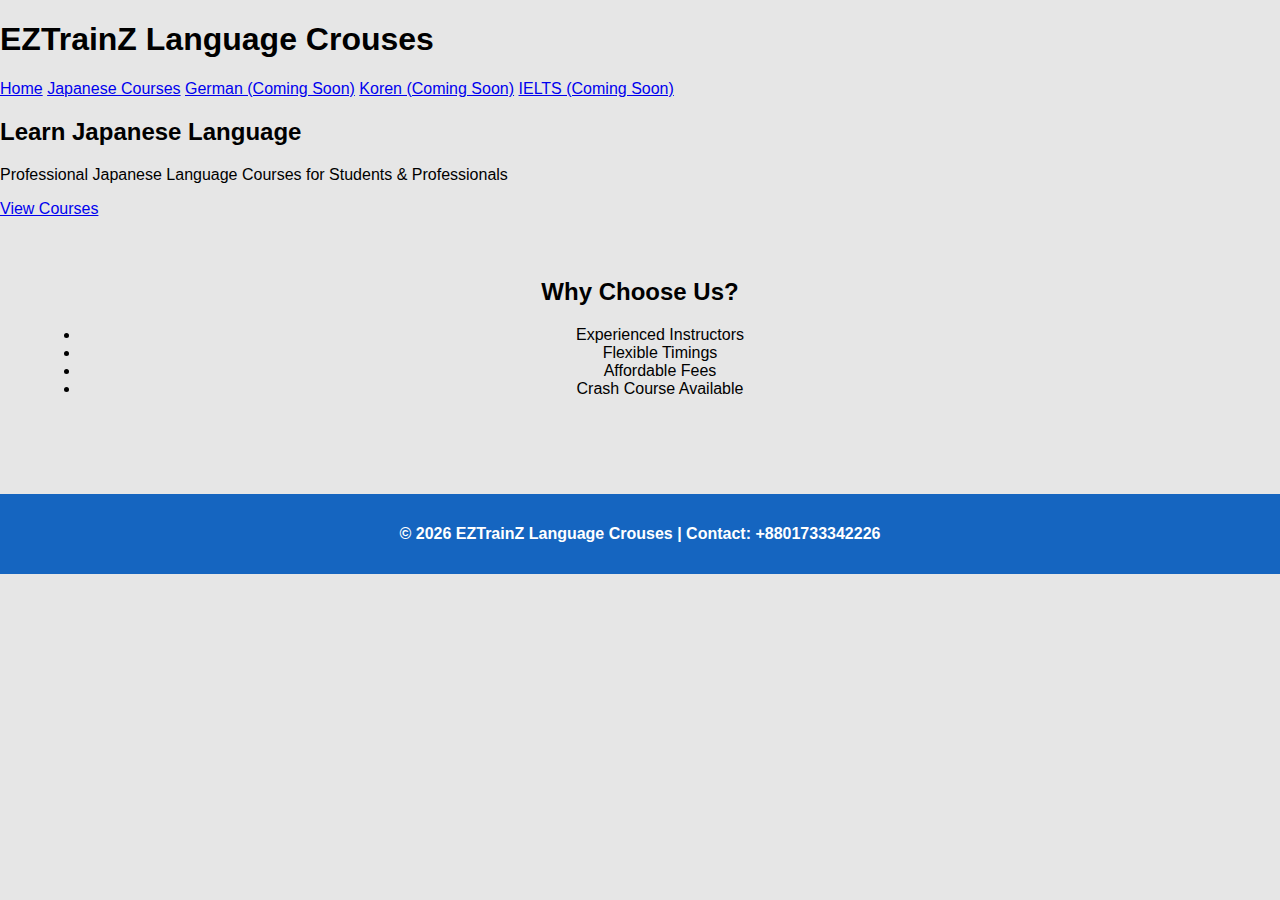
<file: index.html>
<!DOCTYPE html>
<html lang="en">
<head>
    <meta charset="UTF-8">
    <title>Language Institute</title>
    <link rel="stylesheet" href="style.css">
</head>
<body>

<header>
    <h1>EZTrainZ Language Crouses</h1>
    <nav>
        <a href="index.html">Home</a>
        <a href="japan.html">Japanese Courses</a>
        <a href="#">German (Coming Soon)</a>
	<a href="#">Koren (Coming Soon)</a>
        <a href="#">IELTS (Coming Soon)</a>
    </nav>
</header>

<section class="hero">
    <h2>Learn Japanese Language</h2>
    <p>Professional Japanese Language Courses for Students & Professionals</p>
    <a href="japan.html" class="btn">View Courses</a>
</section>

<section class="about">
    <h2>Why Choose Us?</h2>
    <ul>
        <li>Experienced Instructors</li>
        <li>Flexible Timings</li>
        <li>Affordable Fees</li>
        <li>Crash Course Available</li>
    </ul>
</section>

<footer>
    <p>© 2026 EZTrainZ Language Crouses | Contact: +8801733342226</p>
</footer>

</body>

</html>
</file>
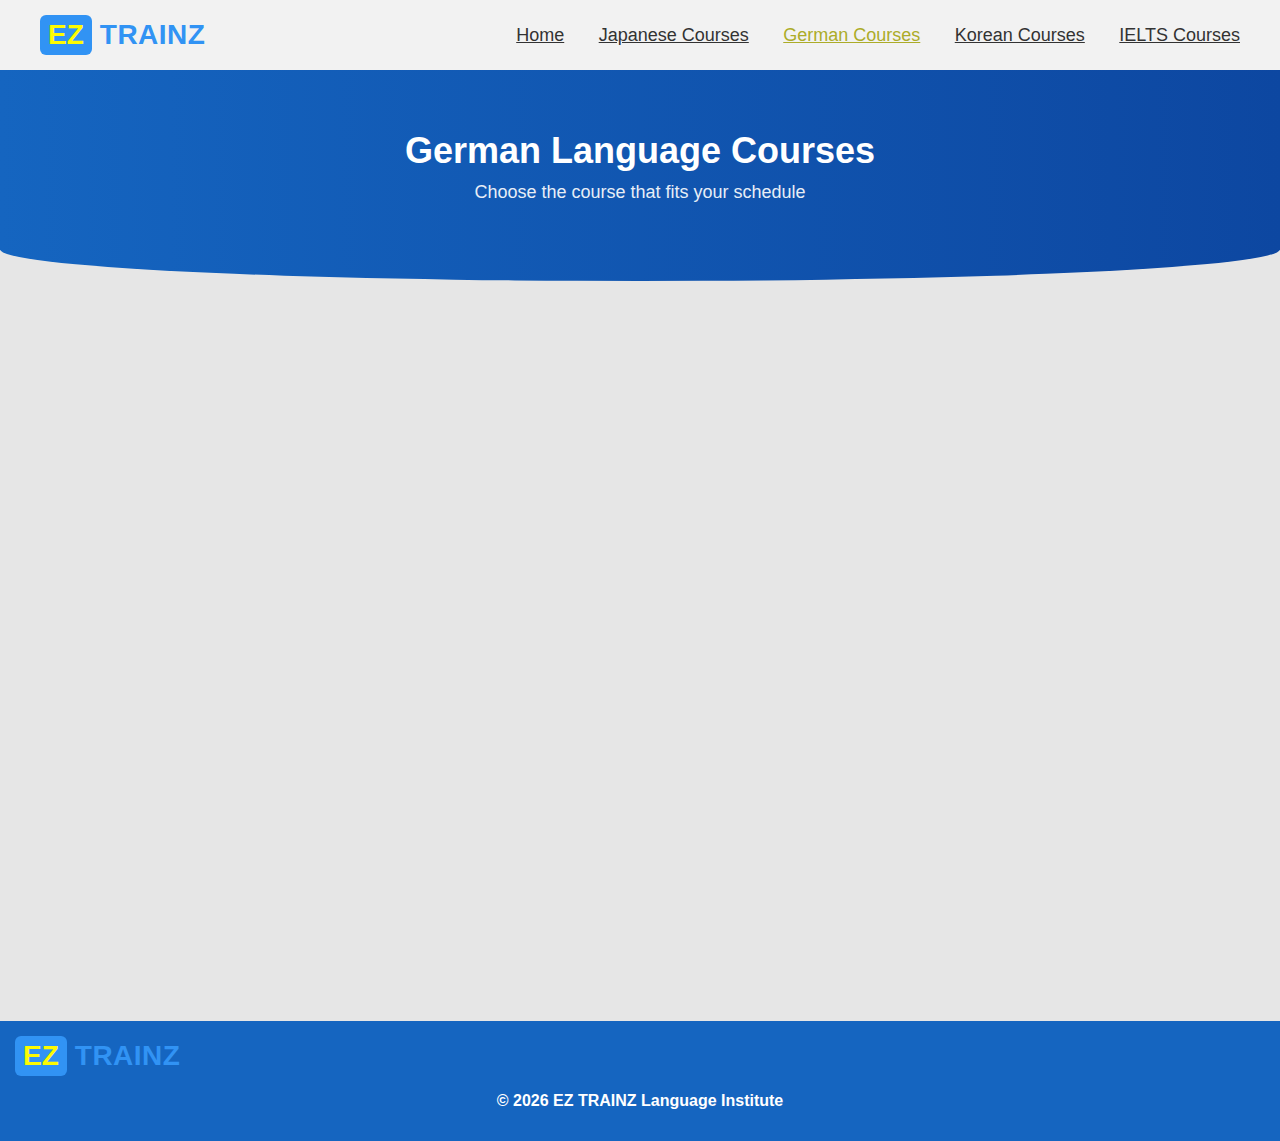
<file: german.html>
<!DOCTYPE html>
<html lang="en">
<head>
    <meta charset="UTF-8">
    <meta name="viewport" content="width=device-width, initial-scale=1.0">
    <title>German Language Course</title>
    <link rel="stylesheet" href="style.css">
</head>

<body>

<header class="main-header">
    <div class="logo">
        <span class="ez">EZ</span>
        <span class="trainz">TRAINZ</span>
    </div>

    <nav>
        <a href="index.html">Home</a>
        <a href="japan.html">Japanese Courses</a>
        <a href="german.html"class="active">German Courses</a>
        <a href="korean.html">Korean Courses</a>
        <a href="IELTS.html">IELTS Courses</a>
    </nav>

</header>

<section class="japan-banner">
    <h1>German Language Courses</h1>
    <p>Choose the course that fits your schedule</p>
    </section>
<div class="card-container">

    <!-- Card 1 -->
     <div class="popup-text">
<div class="card">
        <div class="ezpz-badge">GLC</div>
        <div class="content">
            <div class="title">Weekend Course</div>
            <br>
            <br>
            <b>
            <div class="info">Timing: 3:00pm - 8:30pm</div>
            <div class="info">Days: Friday, Saturday</div>
            <div class="info">Duration: 4 Months</div>
            <div class="info">Total Hours: 160</div>
            </b>
            <br>
            <br>
            <div class="price">Price: 20,000 BDT</div>
        </div>
        <img src="Goyo.png" class="penguin" alt="Penguin">
    </div>
    </div>
       <!-- Card 2 -->
     <div class="popup-text">
 <div class="card">
        <div class="ezpz-badge">GLC</div>
        <div class="content">
            <div class="title">Evening Course</div>
            <br>
            <br>
            <b>
            <div class="info">Timing: 3:30pm - 6:30pm</div>
            <div class="info">Days: Sunday, Tuesday, Thursday</div>
            <div class="info">Duration: 4.5 Months</div>
            <div class="info">Total Hours: 162</div>
            </b>
            <br>
            <br>
            <div class="price">Price: 20,000 BDT</div>
        </div>
        <img src="Goyo.png" class="penguin" alt="Penguin">
    </div>  
    </div> 
       <!-- Card 3 -->
     <div class="popup-text">
 <div class="card">
        <div class="ezpz-badge">GLC</div>
        <div class="content">
            <div class="title">3 Day Crash Course</div>
            <br>
            <br>
            <b>
            <div class="info">Timing: 9:00am - 1:30pm</div>
            <div class="info">Days: Sunday, Tuesday, Thursday</div>
            <div class="info">Duration: 2.5 Months</div>
            <div class="info">Total Hours: 162</div>
            </b>
            <br>
            <br>
            <div class="price">Price: 20,000 BDT</div>
        </div>
        <img src="Goyo.png" class="penguin" alt="Penguin">
    </div>  
    </div>  
        <!-- Card 4 -->
         <div class="popup-text">
 <div class="card">
        <div class="ezpz-badge">GLC</div>
        <div class="content">
            <div class="title">5 Day Crash Course</div>
            <br>
            <br>
            <b>
            <div class="info">Timing: 9:00 am - 1:30 pm</div>
            <div class="info">Days: Sunday - Thursday</div>
            <div class="info">Duration: 2 Months</div>
            <div class="info">Total Hours: 180</div>
            </b>
            <br>
            <br>
            <div class="price">Price: 20,000 BDT</div>
        </div>
        <img src="Goyo.png" class="penguin" alt="Penguin">
    </div>  
    </div>
        <!-- Card 5 -->  
         <div class="popup-text">
  <div class="card">
        <div class="ezpz-badge">GLC</div>
        <div class="content">
            <div class="title">Online Crash Course</div>
            <br>
            <br>
            <b>
            <div class="info">Timing: 3:00 pm - 6:00 pm</div>
            <div class="info">Days: Sunday - Thursday</div>
            <div class="info">Duration: 3 Months</div>
            <div class="info">Total Hours: 180</div>
            </b>
            <br>
            <br>
            <div class="price">Price: 6,500 BDT</div>
        </div>
        <img src="Goyo.png" class="penguin" alt="Penguin">
    </div>  
    </div>              
</div>

<footer>
        <div class="logo">
        <span class="ez">EZ</span>
        <span class="trainz">TRAINZ</span>
    </div>
    <p>© 2026 EZ TRAINZ Language Institute</p>
</footer>

</body>
</html>
</file>
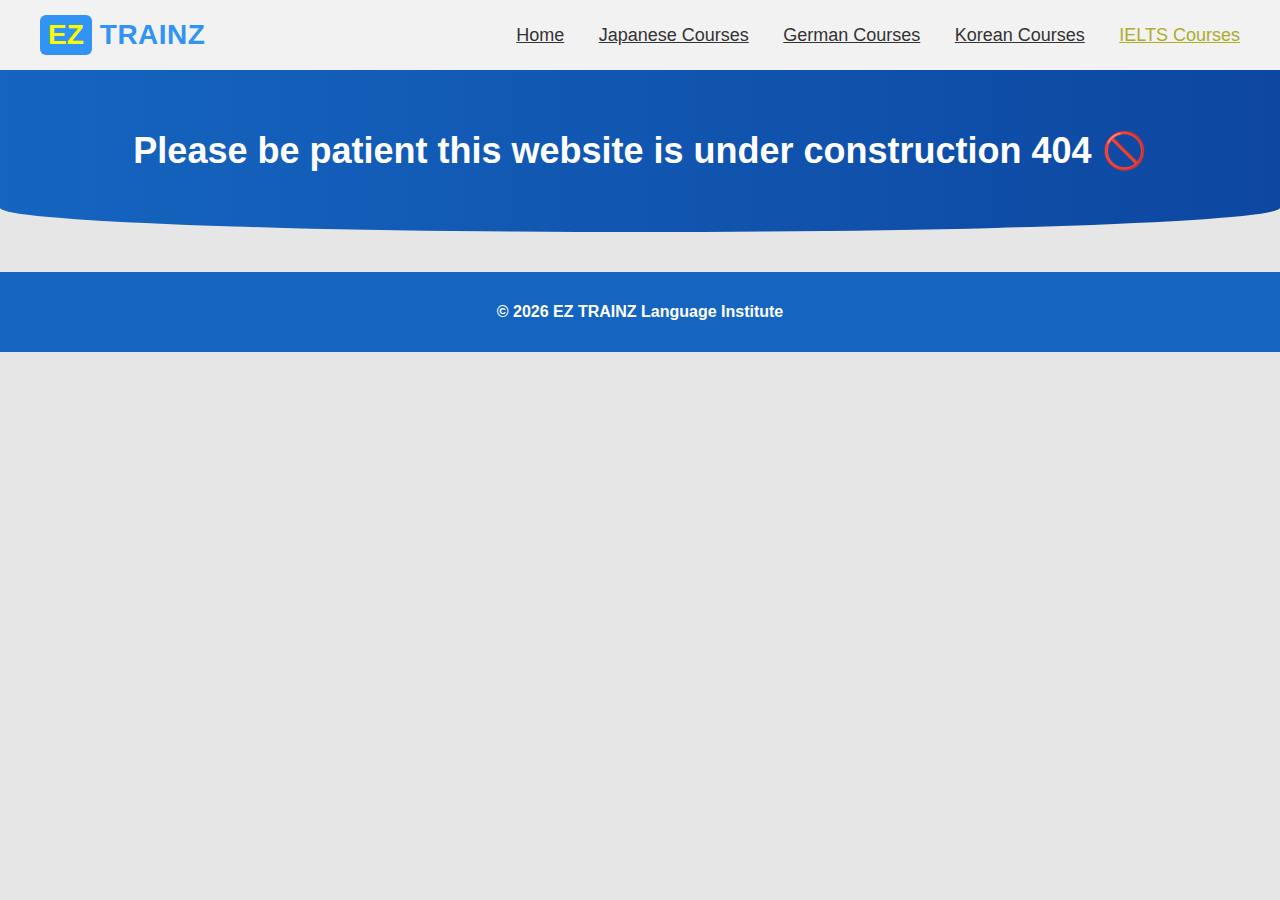
<file: IELTS.html>
<!DOCTYPE html>
<html lang="en">
<head>
    <meta charset="UTF-8">
    <meta name="viewport" content="width=device-width, initial-scale=1.0">
    <title>Japan Language Course</title>
    <link rel="stylesheet" href="style.css">
</head>

<body>

<header class="main-header">
    <div class="logo">
        <span class="ez">EZ</span>
        <span class="trainz">TRAINZ</span>
    </div>

    <nav>
        <a href="index.html">Home</a>
        <a href="japan.html">Japanese Courses</a>
        <a href="german.html">German Courses</a>
        <a href="korean.html">Korean Courses</a>
        <a href="IELTS.html" class="active">IELTS Courses</a>
    </nav>
</header>

<!-- Japan Banner Section -->
<section class="japan-banner">
    <h1>Please be patient this website is under construction 404 🚫</h1>
</section>

<footer>
    <p>© 2026 EZ TRAINZ Language Institute</p>
</footer>

</body>
</html>
</file>
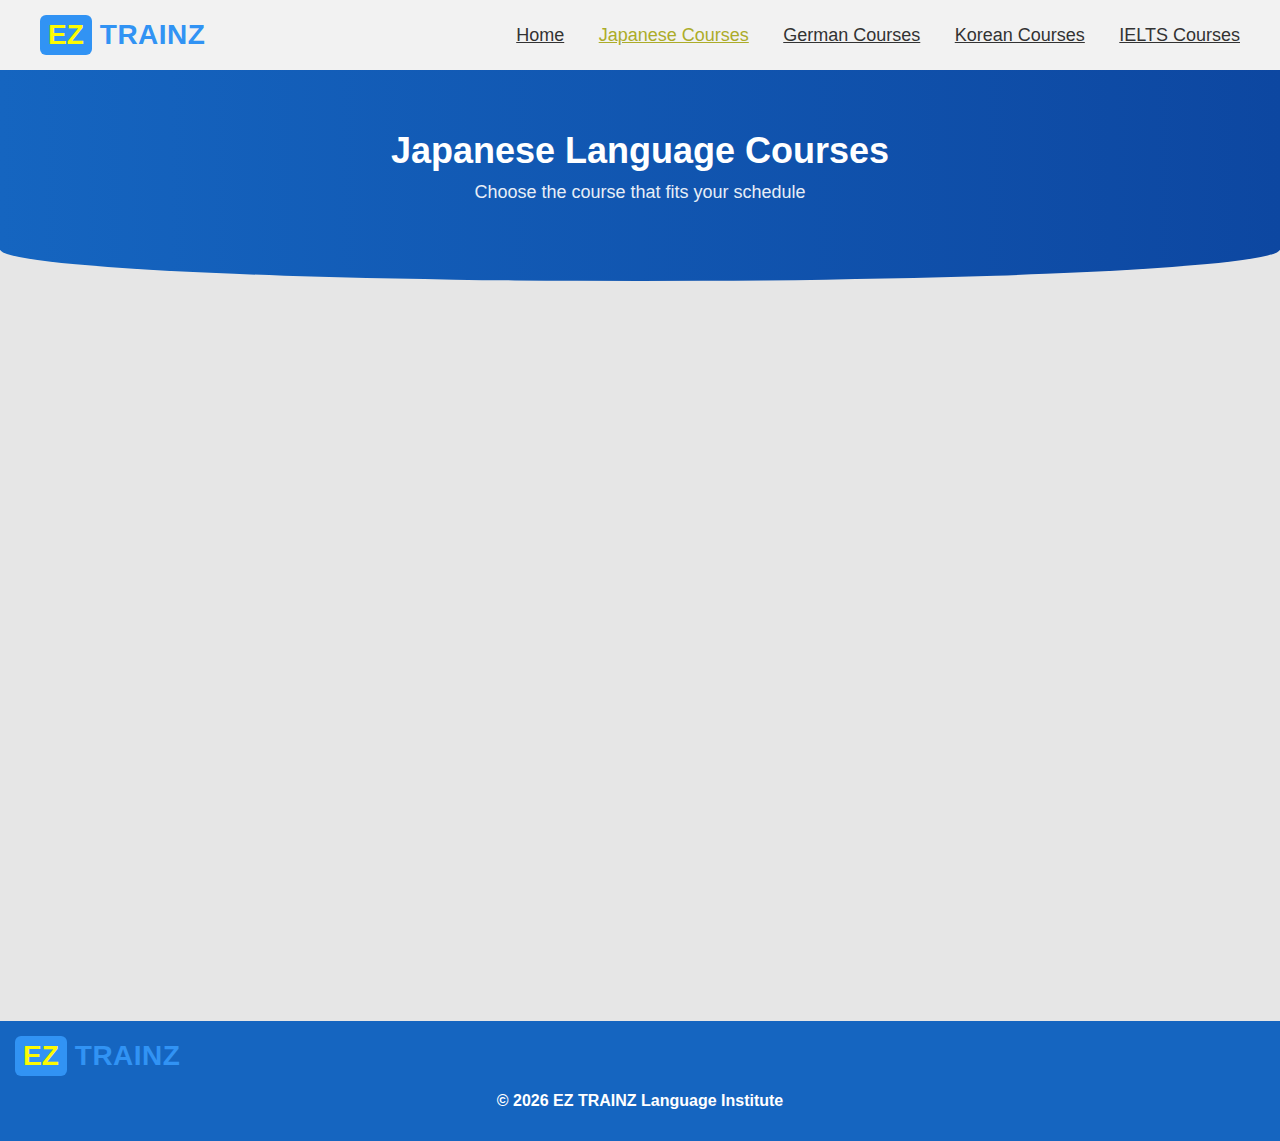
<file: japan.html>
<!DOCTYPE html>
<html lang="en">
<head>
    <meta charset="UTF-8">
    <meta name="viewport" content="width=device-width, initial-scale=1.0">
    <title>Japanese Language Course</title>
    <link rel="stylesheet" href="style.css">
</head>

<body>

<header class="main-header">
    <div class="logo">
        <span class="ez">EZ</span>
        <span class="trainz">TRAINZ</span>
    </div>

    <nav>
        <a href="index.html">Home</a>
        <a href="japan.html"class="active">Japanese Courses</a>
        <a href="german.html">German Courses</a>
        <a href="korean.html">Korean Courses</a>
        <a href="IELTS.html">IELTS Courses</a>
    </nav>

</header>

<section class="japan-banner">
    <h1>Japanese Language Courses</h1>
    <p>Choose the course that fits your schedule</p>
    </section>
<div class="card-container">

    <!-- Card 1 -->
<div class="popup-text">
<div class="card">
    <div class="popup-box">
        <div class="ezpz-badge">JLC</div>
        <div class="content">
            <div class="title">Weekend Course</div>
            <br>
            <br>
            <b>
            <div class="info">Timing: 3:00pm - 8:30pm</div>
            <div class="info">Days: Friday, Saturday</div>
            <div class="info">Duration: 4 Months</div>
            <div class="info">Total Hours: 160</div>
            </b>
            <br>
            <br>
            <div class="price">Price: 20,000 BDT</div>
        </div>
        <img src="doyo.png" class="penguin" alt="Penguin">
        </div>
    </div>
    </div>
       <!-- Card 2 -->
    <div class="popup-text">
 <div class="card">
        <div class="ezpz-badge">JLC</div>
        <div class="content">
            <div class="title">Evening Course</div>
            <br>
            <br>
            <b>
            <div class="info">Timing: 3:30pm - 6:30pm</div>
            <div class="info">Days: Sunday, Tuesday, Thursday</div>
            <div class="info">Duration: 4.5 Months</div>
            <div class="info">Total Hours: 162</div>
            </b>
            <br>
            <br>
            <div class="price">Price: 20,000 BDT</div>
        </div>
        <img src="doyo.png" class="penguin" alt="Penguin">
    </div> 
    </div>  
       <!-- Card 3 -->
    <div class="popup-text">
 <div class="card">
        <div class="ezpz-badge">JLC</div>
        <div class="content">
            <div class="title">3 Day Crash Course</div>
            <br>
            <br>
            <b>
            <div class="info">Timing: 9:00am - 1:30pm</div>
            <div class="info">Days: Sunday, Tuesday, Thursday</div>
            <div class="info">Duration: 2.5 Months</div>
            <div class="info">Total Hours: 162</div>
            </b>
            <br>
            <br>
            <div class="price">Price: 20,000 BDT</div>
        </div>
        <img src="doyo.png" class="penguin" alt="Penguin">
    </div> 
    </div>   
        <!-- Card 4 --> 
    <div class="popup-text">
 <div class="card">
        <div class="ezpz-badge">JLC</div>
        <div class="content">
            <div class="title">5 Day Crash Course</div>
            <br>
            <br>
            <b>
            <div class="info">Timing: 9:00 am - 1:30 pm</div>
            <div class="info">Days: Sunday - Thursday</div>
            <div class="info">Duration: 2 Months</div>
            <div class="info">Total Hours: 180</div>
            </b>
            <br>
            <br>
            <div class="price">Price: 20,000 BDT</div>
        </div>
        <img src="doyo.png" class="penguin" alt="Penguin">
    </div> 
    </div> 
        <!-- Card 5 -->  
    <div class="popup-text">
  <div class="card">
        <div class="ezpz-badge">JLC</div>
        <div class="content">
            <div class="title">Online Crash Course</div>
            <br>
            <br>
            <b>
            <div class="info">Timing: 3:00 pm - 6:00 pm</div>
            <div class="info">Days: Sunday - Thursday</div>
            <div class="info">Duration: 3 Months</div>
            <div class="info">Total Hours: 180</div>
            </b>
            <br>
            <br>
            <div class="price">Price: 6,500 BDT</div>
        </div>
        <img src="doyo.png" class="penguin" alt="Penguin">
    </div>  
    </div>              
</div>

<footer>
        <div class="logo">
        <span class="ez">EZ</span>
        <span class="trainz">TRAINZ</span>
    </div>
    <p>© 2026 EZ TRAINZ Language Institute</p>
</footer>

</body>
</html>
</file>
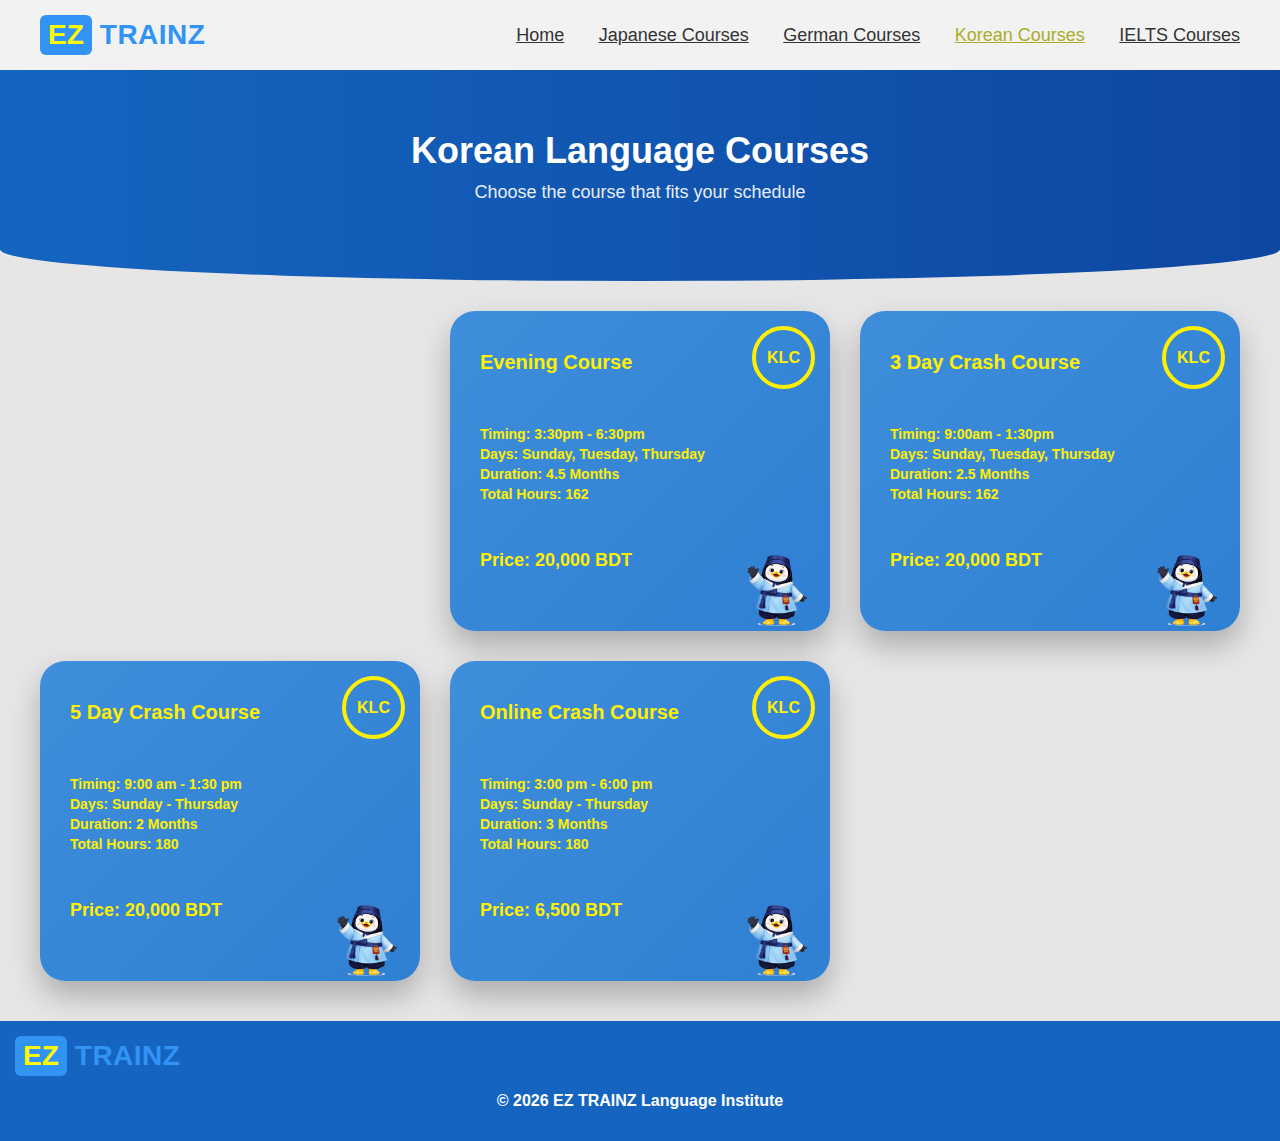
<file: korean.html>
<!DOCTYPE html>
<html lang="en">
<head>
    <meta charset="UTF-8">
    <meta name="viewport" content="width=device-width, initial-scale=1.0">
    <title>Korean Language Course</title>
    <link rel="stylesheet" href="style.css">
</head>

<body>

<header class="main-header">
    <div class="logo">
        <span class="ez">EZ</span>
        <span class="trainz">TRAINZ</span>
    </div>

    <nav>
        <a href="index.html">Home</a>
        <a href="japan.html">Japanese Courses</a>
        <a href="german.html">German Courses</a>
        <a href="korean.html"class="active">Korean Courses</a>
        <a href="IELTS.html">IELTS Courses</a>
    </nav>

</header>

<section class="japan-banner">
    <h1>Korean Language Courses</h1>
    <p>Choose the course that fits your schedule</p>
    </section>

<div class="card-container">

    <!-- Card 1 -->
    <div class="popup-text">
<div class="card">
        <div class="ezpz-badge">KLC</div>
        <div class="content">
            <div class="title">Weekend Course</div>
            <br>
            <br>
            <b>
            <div class="info">Timing: 3:00pm - 8:30pm</div>
            <div class="info">Days: Friday, Saturday</div>
            <div class="info">Duration: 4 Months</div>
            <div class="info">Total Hours: 160</div>
            </b>
            <br>
            <br>
            <div class="price">Price: 20,000 BDT</div>
        </div>
        <img src="koyo.png" class="penguin" alt="Penguin">
    </div>
    </div>
       <!-- Card 2 -->
 <div class="card">
        <div class="ezpz-badge">KLC</div>
        <div class="content">
            <div class="title">Evening Course</div>
            <br>
            <br>
            <b>
            <div class="info">Timing: 3:30pm - 6:30pm</div>
            <div class="info">Days: Sunday, Tuesday, Thursday</div>
            <div class="info">Duration: 4.5 Months</div>
            <div class="info">Total Hours: 162</div>
            </b>
            <br>
            <br>
            <div class="price">Price: 20,000 BDT</div>
        </div>
        <img src="koyo.png" class="penguin" alt="Penguin">
    </div>   
       <!-- Card 3 -->
 <div class="card">
        <div class="ezpz-badge">KLC</div>
        <div class="content">
            <div class="title">3 Day Crash Course</div>
            <br>
            <br>
            <b>
            <div class="info">Timing: 9:00am - 1:30pm</div>
            <div class="info">Days: Sunday, Tuesday, Thursday</div>
            <div class="info">Duration: 2.5 Months</div>
            <div class="info">Total Hours: 162</div>
            </b>
            <br>
            <br>
            <div class="price">Price: 20,000 BDT</div>
        </div>
        <img src="koyo.png" class="penguin" alt="Penguin">
    </div>    
        <!-- Card 4 -->  
 <div class="card">
        <div class="ezpz-badge">KLC</div>
        <div class="content">
            <div class="title">5 Day Crash Course</div>
            <br>
            <br>
            <b>
            <div class="info">Timing: 9:00 am - 1:30 pm</div>
            <div class="info">Days: Sunday - Thursday</div>
            <div class="info">Duration: 2 Months</div>
            <div class="info">Total Hours: 180</div>
            </b>
            <br>
            <br>
            <div class="price">Price: 20,000 BDT</div>
        </div>
        <img src="koyo.png" class="penguin" alt="Penguin">
    </div>  
        <!-- Card 5 -->  
  <div class="card">
        <div class="ezpz-badge">KLC</div>
        <div class="content">
            <div class="title">Online Crash Course</div>
            <br>
            <br>
            <b>
            <div class="info">Timing: 3:00 pm - 6:00 pm</div>
            <div class="info">Days: Sunday - Thursday</div>
            <div class="info">Duration: 3 Months</div>
            <div class="info">Total Hours: 180</div>
            </b>
            <br>
            <br>
            <div class="price">Price: 6,500 BDT</div>
        </div>
        <img src="koyo.png" class="penguin" alt="Penguin">
    </div>                
</div>
<footer>
        <div class="logo">
        <span class="ez">EZ</span>
        <span class="trainz">TRAINZ</span>
    </div>
    <p>© 2026 EZ TRAINZ Language Institute</p>
</footer>

</body>
</html>
</file>
<file: style.css>
/* ================= GLOBAL ================= */
body{
    margin:0;
    font-family:'Poppins', Arial, sans-serif;
    background:#e6e6e6;
}

/* ================= HEADER ================= */
.main-header {
    display:flex;
    justify-content:space-between;
    align-items:center;
    padding:15px 40px;
    background:#f2f2f2;
}

/* Header Logo */
.logo {
    display:flex;
    align-items:center;
    font-size:28px;
    font-weight:bold;
}

.ez {
    background:#3193f4;
    color:#fdfb02;
    padding:4px 8px;
    border-radius:6px;
    margin-right:8px;
}

.trainz {
    color:#3193f4;
    letter-spacing:.5px;
}

/* Navigation */
.main-header nav a {
    text-decoration:underline;
    margin-left:30px;
    font-size:18px;
    color:#333;
    font-weight:500;
    transition:0.3s;
}

.main-header nav a:hover,
.main-header nav a.active {
    color:#acac29;
}

/* ================= BANNER ================= */
.japan-banner {
    background:linear-gradient(to right,#1565c0,#0d47a1);
    color:white;
    text-align:center;
    padding:60px 20px;
    border-bottom-left-radius:50% 15%;
    border-bottom-right-radius:50% 15%;
}

.japan-banner h1 {
    margin:0;
    font-size:36px;
}

.japan-banner p {
    margin-top:10px;
    font-size:18px;
    opacity:0.9;
}

/* ================= LOGO SECTION ================= */

.logo-section {
    text-align:center;
    padding:70px 20px;
}

.main-logo img {
    width:300px;
    height:120px;
    background:#e8f5e4;
    border-radius:10px;
    margin-bottom:60px;
}

.language-logos {
    display:flex;
    justify-content:center;
    gap:70px;
    flex-wrap:wrap;
}

.logo-card {
    width:180px;
    height:180px;
    background:#e8f5e4;
    border-radius:70px;
    display:flex;
    align-items:center;
    justify-content:center;
    box-shadow:0 6px 18px rgba(0,0,0,0.08);
    transition:0.3s;
}

.logo-card:hover {
    transform:scale(1.1);
}

.logo-card img {
    max-width:170px;
    height:auto;
    object-fit:contain;
}

/* ================= ABOUT ================= */
.about {
    padding:40px;
    text-align:center;
}


/* ================= FOOTER ================= */
footer{
    text-align:center;
    font-weight:bold;
    background:#1565c0;
    color:white;
    padding:15px;
    margin-top:40px;
}

/* ================= RESPONSIVE ================= */

@media(max-width:1024px){
    .card-container{
        grid-template-columns: repeat(2, 1fr);
    }
}

@media(max-width:768px){

    .main-header{
        flex-direction:column;
        text-align:center;
    }

    .main-header nav{
        margin-top:10px;
    }

    .main-header nav a{
        margin:0 10px;
    }

    .card-container{
        grid-template-columns: 1fr;
    }

    .card{
        padding:30px;
    }

    .title{
        font-size:26px;
    }

    .info{
        font-size:16px;
    }

    .price{
        font-size:22px;
    }

    .penguin{
        width:100px;
    }
}
/* GRID LAYOUT */
.card-container{
    display:grid;
    grid-template-columns: repeat(3, 1fr);
    gap:30px;
    max-width:1200px;
    margin:30px auto;
}

/* CARD */
.card{
    background:linear-gradient(135deg,#3f8edb,#2f7fd3);
    border-radius:25px;
    padding:30px;
    color:#ffef00;
    position:relative;
    height:260px;   /* height komano hoise jate scroll na lage */
    box-shadow:0 15px 30px rgba(0,0,0,0.25);
    overflow:hidden;
}

/* ezpz Circle */
.ezpz-badge{
    position:absolute;
    top:15px;
    right:15px;
    width:55px;
    height:55px;
    border-radius:50%;
    border:4px solid #ffef00;
    display:flex;
    align-items:center;
    justify-content:center;
    font-weight:800;
    font-size:16px;
    color:#ffef00;
}

/* Content spacing */
.content{
    padding-right:90px;
}

/* Title */
.title{
    font-size:20px;
    font-weight:800;
    margin-top:10px;
    margin-bottom:12px;
}

/* Info */
.info{
    font-size:14px;
    margin:4px 0;
}

/* Price */
.price{
    font-size:18px;
    font-weight:800;
    margin-top:8px;
}

/* Penguin */
.penguin{
    position:absolute;
    right:15px;
    bottom:0;
    width:80px;
}

/* Responsive */
@media(max-width:1100px){
    .card-container{
        grid-template-columns: repeat(2, 1fr);
    }
}

@media(max-width:700px){
    .card-container{
        grid-template-columns: 1fr;
    }
}
/* ===== Popup Animation ===== */
.popup-text {
    opacity: 0;
    transform: scale(0.5);
    animation: popUp 0.8s ease-out forwards;
}

.popup-text.delay {
    animation-delay: 0.5s;
}

@keyframes popUp {
    0% {
        opacity: 0;
        transform: scale(0.5);
    }
    80% {
        transform: scale(1.05);
    }
    100% {
        opacity: 1;
        transform: scale(1);
    }
}
</file>
